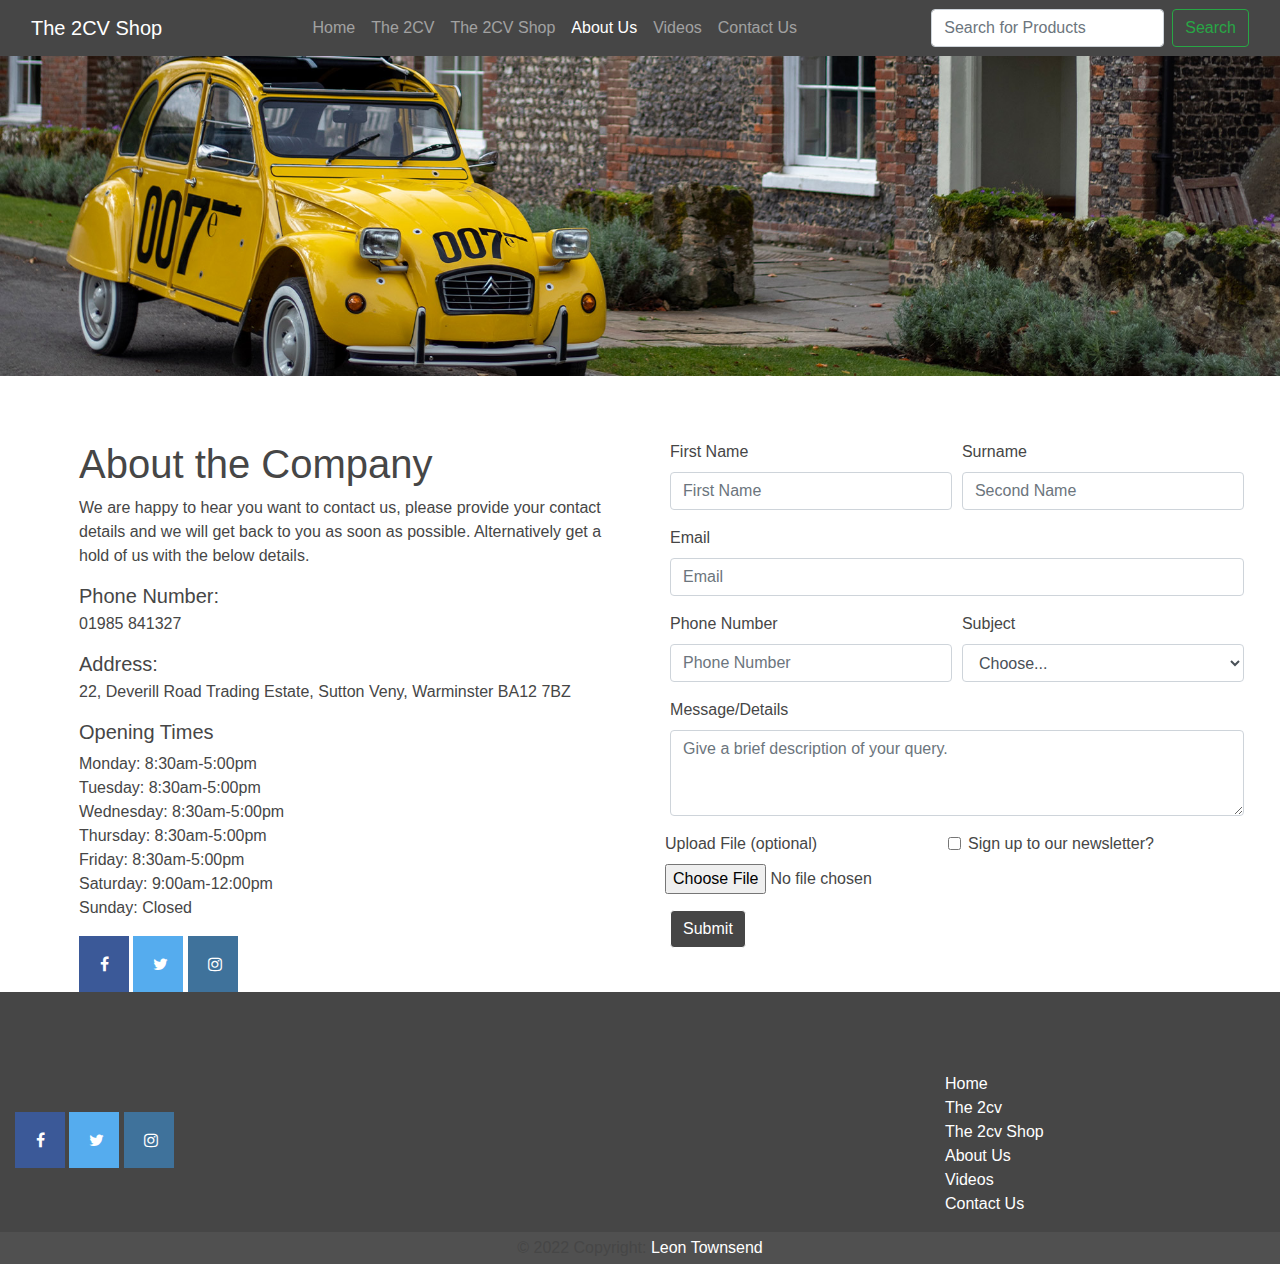
<file: About Us.html>
<!DOCTYPE html>
<html lang="en">

<head>
  <title>
    About Us - 2cv Specialists | 2cv Parts & Spares | Citroen 2cv Rebuilds
    Restoration
  </title>
  <meta name="About Us" content="About our company" />
  <meta charset="utf-8" />
  <meta name="robots" content="index, follow" />
  <link rel="icon" href="img/2cv Logo.jpg" />
  <link rel="stylesheet" href="Style.css" />
  <meta name="viewport" content="width=device-width, initial-scale=1" />
  <link rel="stylesheet" href="bootstrap-4.5.3-dist/css/bootstrap.min.css" />
  <link rel="stylesheet" href="https://cdnjs.cloudflare.com/ajax/libs/font-awesome/4.7.0/css/font-awesome.min.css">
</head>

<body>
  <nav class="navbar navbar-expand-lg sticky-top navbar-dark" style="background-color: rgb(70, 70, 70);">
    <div class="container-fluid">
      <a class="navbar-brand" href="index.html">The 2CV Shop</a>
      <button class="navbar-toggler" type="button" data-bs-toggle="collapse" data-bs-target="#navbarSupportedContent"
        aria-controls="navbarSupportedContent" aria-expanded="false" aria-label="Toggle navigation">
        <span class="navbar-toggler-icon"></span>
      </button>
      <div class="collapse navbar-collapse justify-content-end" id="navbarSupportedContent">
        <ul class="navbar-nav me-auto mb-2 mb-lg-0">
          <li class="nav-item">
            <a class="nav-link" aria-current="page" href="index.html">Home</a>
          </li>
          <li class="nav-item">
            <a class="nav-link" href="#">The 2CV</a>
          </li>
          <li class="nav-item">
            <a class="nav-link" href="https://the2cvshop.co.uk/shop/">The 2CV Shop</a>
          </li>
          <li class="nav-item">
            <a class="nav-link active" href="About Us.html">About Us</a>
          </li>
          <li class="nav-item">
            <a class="nav-link" href="Videos.html">Videos</a>
          </li>
          <li class="nav-item">
            <a class="nav-link" href="Contact Us.html">Contact Us</a>
          </li>
        </ul>
      </div>
      <div class="collapse navbar-collapse justify-content-end" id="navbarSupportedContent">
        <form class="form-inline">
          <input class="form-control mr-sm-2" type="search" placeholder="Search for Products" aria-label="Search">
          <button class="btn btn-outline-success my-2 my-sm-0" type="submit">Search</button>
        </form>
      </div>
  </nav>
  <header class="page-header header container-fluid"></header>
  <div class="container-fluid" id="contact_us_image_div">
    <img src="/img/Header Banner.jpg" alt="Picture of a 2CV" class="img-fluid" id="contact_us_image">
  </div>
  <section>
    <div class="container-fluid" id="half_page_left">
      <h1> About the Company</h1>
      <p>
        We are happy to hear you want to contact us, please
        provide your contact details and we will get back to you as soon as
        possible. Alternatively get a hold of us with the below details.
      </p>
      <div>
        <h5 style="display: inline;">Phone Number:</h5>
        <p style="padding-top: 2px" style="display: inline;"> 01985 841327</p>
      </div>
      <div>
        <h5 style="display: inline;"> Address:</h5>
        <p style="padding-top: 2px" style="display: inline;"> 22, Deverill Road Trading Estate, Sutton Veny, Warminster
          BA12 7BZ</p>
      </div>
      <div>
        <div>
          <h5>Opening Times</h5>
        </div>
        <ul Class="remove_decoration">
          <li>Monday: 8:30am-5:00pm </li>
          <li>Tuesday: 8:30am-5:00pm </li>
          <li>Wednesday: 8:30am-5:00pm </li>
          <li>Thursday: 8:30am-5:00pm </li>
          <li>Friday: 8:30am-5:00pm </li>
          <li>Saturday: 9:00am-12:00pm </li>
          <li>Sunday: Closed </li>
        </ul>
        <!-- Div for social media buttons-->
        <div>
          <a href="https://www.facebook.com/the2cvshop/" class="fa fa-facebook" target="_blank"></a>
          <a href="https://twitter.com/the2cvshop?lang=en" class="fa fa-twitter" target="_blank"></a>
          <a href="https://www.instagram.com/the_2cv_shop/?hl=en" class="fa fa-instagram" target="_blank"></a>
        </div>
      </div>
    </div>
    <div class="container-fluid" id="half_page_right">
      <form id="contact_us_form">
        <div class="form-row">
          <div class="form-group col-md-6">
            <label for="firstname_input">First Name</label>
            <input type="text" class="form-control" id="firstname_input" placeholder="First Name">
          </div>
          <div class="form-group col-md-6">
            <label for="secondname_input">Surname</label>
            <input type="text" class="form-control" id="secondname_input" placeholder="Second Name">
          </div>
        </div>
        <div class="form-row">
          <div class="form-group col-md-12">
            <label for="email_input">Email</label>
            <input type="email" class="form-control" id="email_input" placeholder="Email">
          </div>
        </div>
        <div class="form-row">
          <div class="form-group col-md-6">
            <label for="phonenumber_input">Phone Number</label>
            <input type="tel" class="form-control" id="phonenumber_input" placeholder="Phone Number">
          </div>
          <div class="form-group col-md-6">
            <label for="subject_input">Subject</label>
            <select id="subject_input" class="form-control">
              <option selected>Choose...</option>
              <option>General Inquiry</option>
              <option>Payment</option>
              <option>Job Openings</option>
              <option>Test Drive</option>
              <option>Electric 2CV</option>
            </select>
          </div>
        </div>
        <div class="form-row">
          <div class="form-group col-md-12">
            <label for="message/details">Message/Details</label>
            <textarea class="form-control" id="message/details" rows="3"
              placeholder="Give a brief description of your query."></textarea>
          </div>
        </div>
        <div class="form-row">
          <div class="form-group">
            <label for="upload_file">Upload File (optional)</label>
            <input type="file" class="form-control-file" id="upload_file">
          </div>
          <div class="form-group">
            <input class="form-check-input" type="checkbox" value="" id="check_newsletter">
            <label class="form-check-label" for="check_newsletter">Sign up to our newsletter?
            </label>
          </div>
        </div>
        <button id="submit_button" type="submit" class="btn btn-primary">Submit</button>
      </form>
    </div>
  </section>


  <footer class="page-footer font-small blue pt-5">
    <!-- Footer Links -->
    <div class="container-fluid text-center text-md-left">
      <!-- Grid row -->
      <div class="row">
        <!-- Grid column -->
        <div class="col-md-3 mt-md-0 mt-3">
          <h5 class="text-uppercase"><B>The 2cv Shop</B></h5>
          <div>
            <p>Follow us on our socials</p>
            <a href="https://www.facebook.com/the2cvshop/" class="fa fa-facebook" target="_blank"></a>
            <a href="https://twitter.com/the2cvshop?lang=en" class="fa fa-twitter" target="_blank"></a>
            <a href="https://www.instagram.com/the_2cv_shop/?hl=en" class="fa fa-instagram" target="_blank"></a>
          </div>
        </div>
        <div class="row">
        </div>
        <!-- Grid column -->
        <div class="col-md-3 mt-md-0 mt-3">
          <div>
            <h5 class="text-uppercase">Contact Us</h5>
            <p><b>Phone Number:</b> 01985 84132</p>
            <p><b>Address:</b> 22, Deverill Road Trading Estate, Sutton Veny, Warminster BA12 7BZ</p>
          </div>
        </div>
        <!-- Grid column -->
        <div class="col-md-3 mb-md-0 mb-3">
          <h5 class="text-uppercase">Opening Times</h5>
          <ul Class="remove_decoration">
            <li>Monday-Friday: 8:30am-5:00pm </li>
            <li>Saturday: 9:00am-12:00pm </li>
            <li>Sunday: Closed </li>
          </ul>
        </div>
        <div class="col-md-3 mb-md-0 mb-3">
          <!-- Links -->
          <h5 class="text-uppercase">Links</h5>
          <ul class="list-unstyled">
            <li>
              <a href="index.html">Home</a>
            </li>
            <li>
              <a href="">The 2cv</a>
            </li>
            <li>
              <a href="https://the2cvshop.co.uk/shop/">The 2cv Shop</a>
            </li>
            <li>
              <a href="About Us.html">About Us</a>
            </li>
            <li>
              <a href="Videos.html">Videos</a>
            </li>
            <li>
              <a href="Contact Us.html">Contact Us</a>
            </li>
          </ul>
        </div>
      </div>
    </div>
    <!-- Copyright -->
    <div class="footer-copyright text-center py-1">© 2022 Copyright:
      <a href="https://mdbootstrap.com/"> Leon Townsend</a>
    </div>
  </footer>
  <script src="https://cdn.jsdelivr.net/npm/bootstrap@5.1.3/dist/js/bootstrap.bundle.min.js"
    integrity="sha384-ka7Sk0Gln4gmtz2MlQnikT1wXgYsOg+OMhuP+IlRH9sENBO0LRn5q+8nbTov4+1p"
    crossorigin="anonymous"></script>
  <script src="https://code.jquery.com/jquery-3.6.0.js" integrity="sha256-H+K7U5CnXl1h5ywQfKtSj8PCmoN9aaq30gDh27Xc0jk="
    crossorigin="anonymous"></script>
</body>

</html>
</file>
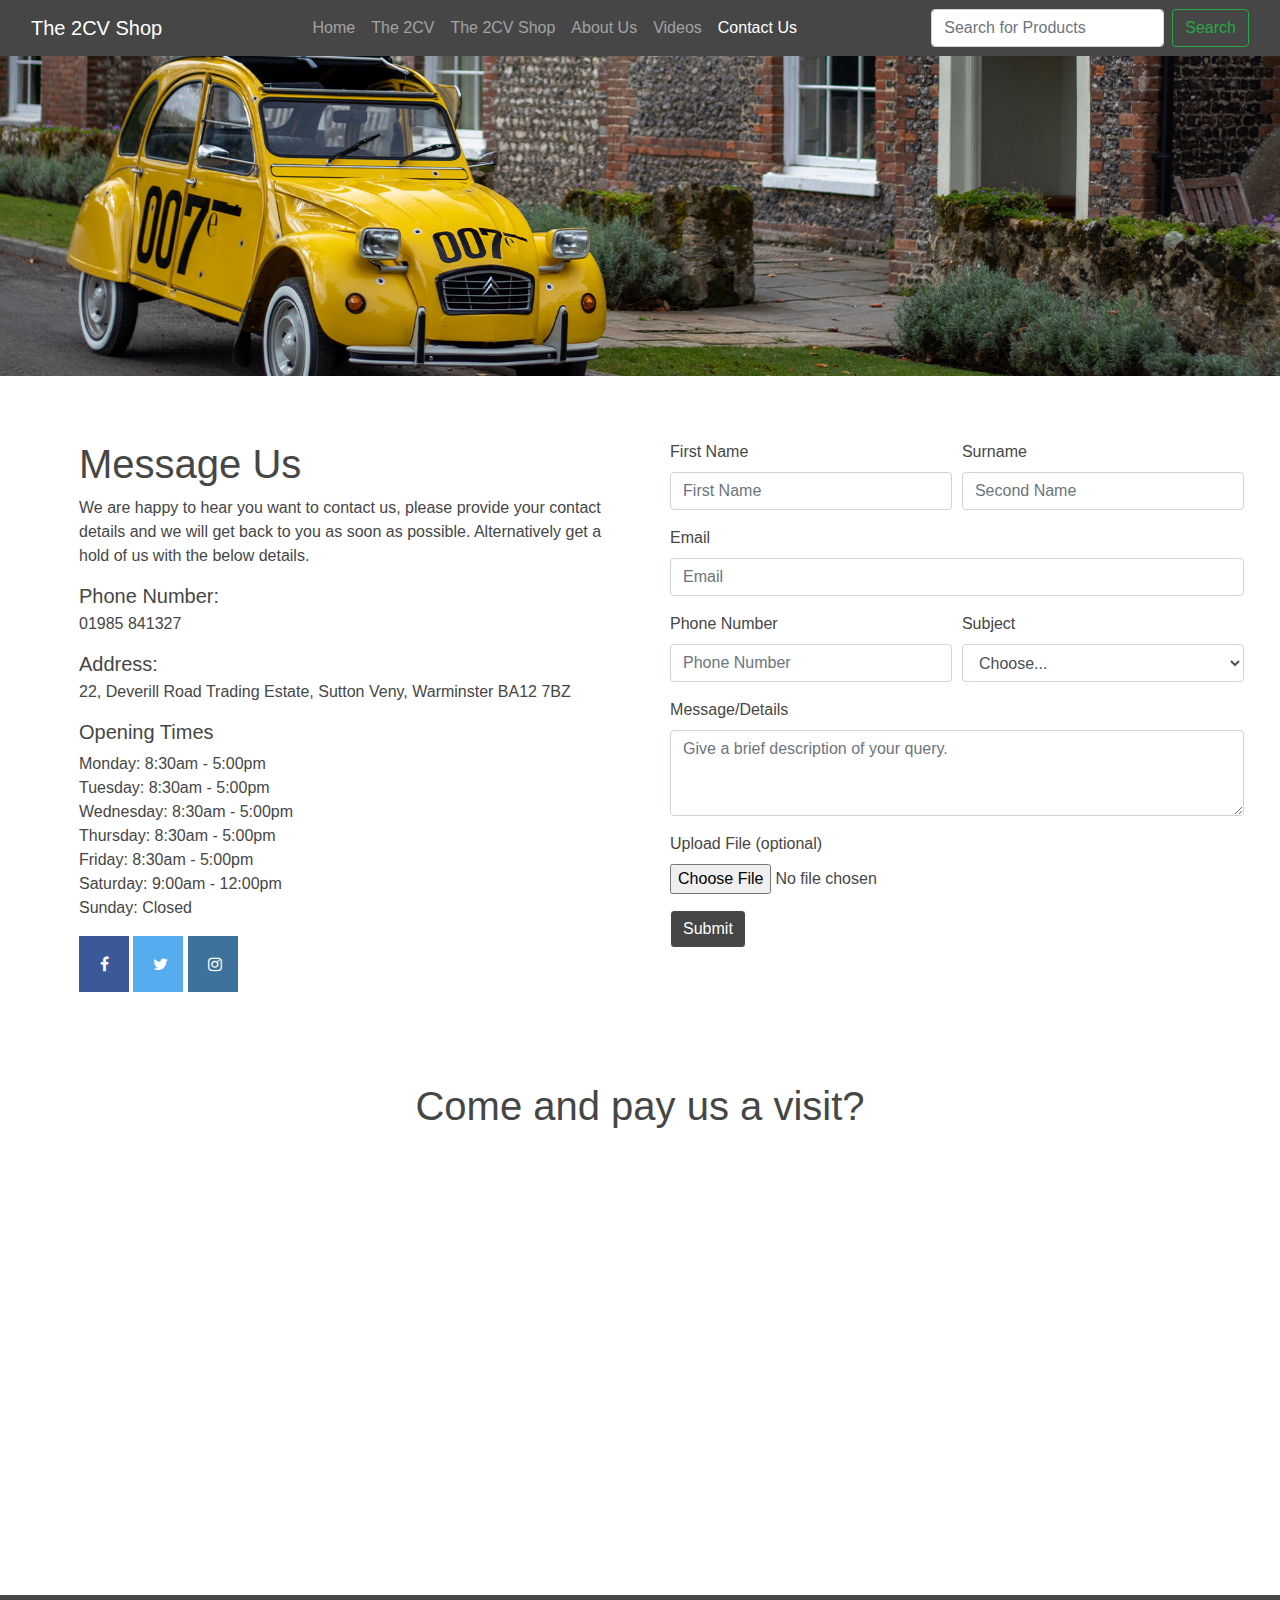
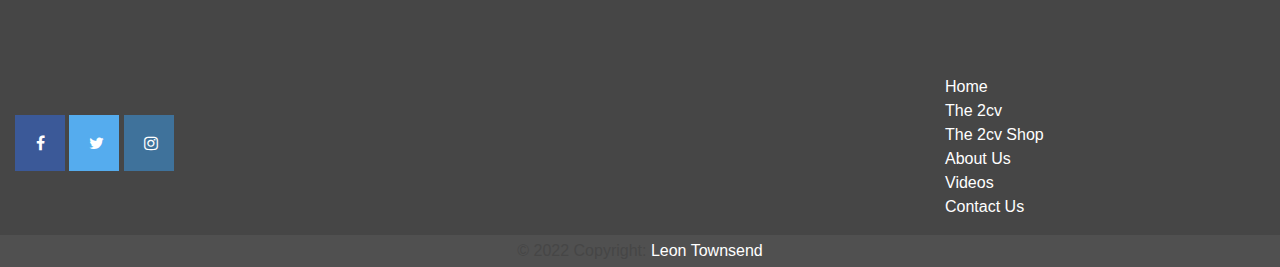
<file: Contact Us.html>
<!DOCTYPE html>
<html lang="en">

<head>
  <title>
    Contact Us - 2cv Specialists | 2cv Parts & Spares | Citroen 2cv Rebuilds
    Restoration
  </title>
  <meta name="Contact Form" content="Contact Details and Address" />
  <meta charset="utf-8" />
  <meta name="robots" content="index, follow" />
  <link rel="icon" href="img/2cv Logo.jpg" />
  <link rel="stylesheet" href="Style.css" />
  <meta name="viewport" content="width=device-width, initial-scale=1" />
  <link rel="stylesheet" href="bootstrap-4.5.3-dist/css/bootstrap.min.css" />
  <link rel="stylesheet" href="https://cdnjs.cloudflare.com/ajax/libs/font-awesome/4.7.0/css/font-awesome.min.css">
</head>

<body>
  <nav class="navbar navbar-expand-lg sticky-top navbar-dark" style="background-color: rgb(70, 70, 70);">
    <div class="container-fluid">
      <a class="navbar-brand" href="index.html">The 2CV Shop</a>
      <button class="navbar-toggler" type="button" data-bs-toggle="collapse" data-bs-target="#navbarSupportedContent"
        aria-controls="navbarSupportedContent" aria-expanded="false" aria-label="Toggle navigation">
        <span class="navbar-toggler-icon"></span>
      </button>
      <div class="collapse navbar-collapse justify-content-end" id="navbarSupportedContent">
        <ul class="navbar-nav me-auto mb-2 mb-lg-0">
          <li class="nav-item">
            <a class="nav-link" aria-current="page" href="index.html">Home</a>
          </li>
          <li class="nav-item">
            <a class="nav-link" href="#">The 2CV</a>
          </li>
          <li class="nav-item">
            <a class="nav-link" href="https://the2cvshop.co.uk/shop/">The 2CV Shop</a>
          </li>
          <li class="nav-item">
            <a class="nav-link" href="About Us.html">About Us</a>
          </li>
          <li class="nav-item">
            <a class="nav-link" href="Videos.html">Videos</a>
          </li>
          <li class="nav-item">
            <a class="nav-link active" href="Contact Us.html">Contact Us</a>
          </li>
        </ul>
      </div>
      <div class="collapse navbar-collapse justify-content-end" id="navbarSupportedContent">
        <form class="form-inline">
          <input class="form-control mr-sm-2" type="search" placeholder="Search for Products" aria-label="Search">
          <button class="btn btn-outline-success my-2 my-sm-0" type="submit">Search</button>
        </form>
      </div>
  </nav>
  <header class="page-header header container-fluid"></header>
  <div class="container-fluid" id="contact_us_image_div">
    <img src="/img/Header Banner.jpg" alt="Picture of a 2CV" class="img-fluid" id="contact_us_image">
  </div>
  <section>
    <div class="container-fluid" id="half_page_left">
      <h1> Message Us</h1>
      <p>
        We are happy to hear you want to contact us, please
        provide your contact details and we will get back to you as soon as
        possible. Alternatively get a hold of us with the below details.
      </p>
      <div>
        <h5 style="display: inline;">Phone Number:</h5>
        <p style="padding-top: 2px" style="display: inline;"> 01985 841327</p>
      </div>
      <div>
        <h5 style="display: inline;"> Address:</h5>
        <p style="padding-top: 2px" style="display: inline;"> 22, Deverill Road Trading Estate, Sutton Veny, Warminster
          BA12 7BZ</p>
      </div>
      <div>
        <div>
          <h5>Opening Times</h5>
        </div>
        <ul Class="remove_decoration">
          <li>Monday: 8:30am - 5:00pm </li>
          <li>Tuesday: 8:30am - 5:00pm </li>
          <li>Wednesday: 8:30am - 5:00pm </li>
          <li>Thursday: 8:30am - 5:00pm </li>
          <li>Friday: 8:30am - 5:00pm </li>
          <li>Saturday: 9:00am - 12:00pm </li>
          <li>Sunday: Closed </li>
        </ul>
        <!-- Div for social media buttons-->
        <div>
          <a href="https://www.facebook.com/the2cvshop/" class="fa fa-facebook" target="_blank"></a>
          <a href="https://twitter.com/the2cvshop?lang=en" class="fa fa-twitter" target="_blank"></a>
          <a href="https://www.instagram.com/the_2cv_shop/?hl=en" class="fa fa-instagram" target="_blank"></a>
        </div>
      </div>
    </div>
    <div class="container-fluid" id="half_page_right">
      <form id="contact_us_form">
        <div class="form-row">
          <div class="form-group col-md-6">
            <label for="firstname_input">First Name</label>
            <input type="text" class="form-control" id="firstname_input" placeholder="First Name">
          </div>
          <div class="form-group col-md-6">
            <label for="secondname_input">Surname</label>
            <input type="text" class="form-control" id="secondname_input" placeholder="Second Name">
          </div>
        </div>
        <div class="form-row">
          <div class="form-group col-md-12">
            <label for="email_input">Email</label>
            <input type="email" class="form-control" id="email_input" placeholder="Email">
          </div>
        </div>
        <div class="form-row">
          <div class="form-group col-md-6">
            <label for="phonenumber_input">Phone Number</label>
            <input type="tel" class="form-control" id="phonenumber_input" placeholder="Phone Number">
          </div>
          <div class="form-group col-md-6">
            <label for="subject_input">Subject</label>
            <select id="subject_input" class="form-control">
              <option selected>Choose...</option>
              <option>General Inquiry</option>
              <option>Payment</option>
              <option>Job Openings</option>
              <option>Test Drive</option>
              <option>Electric 2CV</option>
            </select>
          </div>
        </div>
        <div class="form-row">
          <div class="form-group col-md-12">
            <label for="message/details">Message/Details</label>
            <textarea class="form-control" id="message/details" rows="3"
              placeholder="Give a brief description of your query."></textarea>
          </div>
        </div>
        <div class="form-row">
          <div class="form-group col-md-12">
            <label for="upload_file">Upload File (optional)</label>
            <input type="file" class="form-control-file" id="upload_file">
          </div>

        </div>
        <button id="submit_button" type="submit" class="btn btn-primary">Submit</button>
      </form>
    </div>
  </section>
  <div>
    <div id="google_maps_div" class="container-Fluid">
      <h1 id="google_maps_title">Come and pay us a visit?</h1>
    </div>
    <iframe
      src="https://www.google.com/maps/embed?pb=!1m18!1m12!1m3!1d2501.337776751572!2d-2.1613956840780317!3d51.17599704270018!2m3!1f0!2f0!3f0!3m2!1i1024!2i768!4f13.1!3m3!1m2!1s0x4873d1ea3216fa61%3A0x41197611086145c7!2sDeverill%20Road%20Trading%20Estate%2C%20Deverill%20Rd%2C%20Sutton%20Veny%2C%20Warminster%20BA12%207BZ!5e0!3m2!1sen!2suk!4v1641132832273!5m2!1sen!2suk"
      width="100%" height="450" style="border:0;" allowfullscreen="yes" loading="lazy"></iframe>
  </div>

  <footer class="page-footer font-small blue pt-5">
    <!-- Footer Links -->
    <div class="container-fluid text-center text-md-left">
      <!-- Grid row -->
      <div class="row">
        <!-- Grid column -->
        <div class="col-md-3 mt-md-0 mt-3">
          <h5 class="text-uppercase"><B>The 2cv Shop</B></h5>
          <div>
            <p>Follow us on our socials</p>
            <a href="https://www.facebook.com/the2cvshop/" class="fa fa-facebook" target="_blank"></a>
            <a href="https://twitter.com/the2cvshop?lang=en" class="fa fa-twitter" target="_blank"></a>
            <a href="https://www.instagram.com/the_2cv_shop/?hl=en" class="fa fa-instagram" target="_blank"></a>
          </div>
        </div>
        <div class="row">
        </div>
        <!-- Grid column -->
        <div class="col-md-3 mt-md-0 mt-3">
          <div>
            <h5 class="text-uppercase">Contact Us</h5>
            <p><b>Phone Number:</b> 01985 84132</p>
            <p><b>Address:</b> 22, Deverill Road Trading Estate, Sutton Veny, Warminster BA12 7BZ</p>
          </div>
        </div>
        <!-- Grid column -->
        <div class="col-md-3 mb-md-0 mb-3">
          <h5 class="text-uppercase">Opening Times</h5>
          <ul Class="remove_decoration">
            <li>Monday-Friday: 8:30am-5:00pm </li>
            <li>Saturday: 9:00am-12:00pm </li>
            <li>Sunday: Closed </li>
          </ul>
        </div>
        <div class="col-md-3 mb-md-0 mb-3">
          <!-- Links -->
          <h5 class="text-uppercase">Links</h5>
          <ul class="list-unstyled">
            <li>
              <a href="index.html">Home</a>
            </li>
            <li>
              <a href="">The 2cv</a>
            </li>
            <li>
              <a href="https://the2cvshop.co.uk/shop/">The 2cv Shop</a>
            </li>
            <li>
              <a href="About Us.html">About Us</a>
            </li>
            <li>
              <a href="Videos.html">Videos</a>
            </li>
            <li>
              <a href="Contact Us.html">Contact Us</a>
            </li>
          </ul>
        </div>
      </div>
    </div>
    <!-- Copyright -->
    <div class="footer-copyright text-center py-1">© 2022 Copyright:
      <a href="https://mdbootstrap.com/"> Leon Townsend</a>
    </div>
  </footer>
  <script src="https://cdn.jsdelivr.net/npm/bootstrap@5.1.3/dist/js/bootstrap.bundle.min.js"
    integrity="sha384-ka7Sk0Gln4gmtz2MlQnikT1wXgYsOg+OMhuP+IlRH9sENBO0LRn5q+8nbTov4+1p"
    crossorigin="anonymous"></script>
  <script src="https://code.jquery.com/jquery-3.6.0.js" integrity="sha256-H+K7U5CnXl1h5ywQfKtSj8PCmoN9aaq30gDh27Xc0jk="
    crossorigin="anonymous"></script>
</body>

</html>
</file>
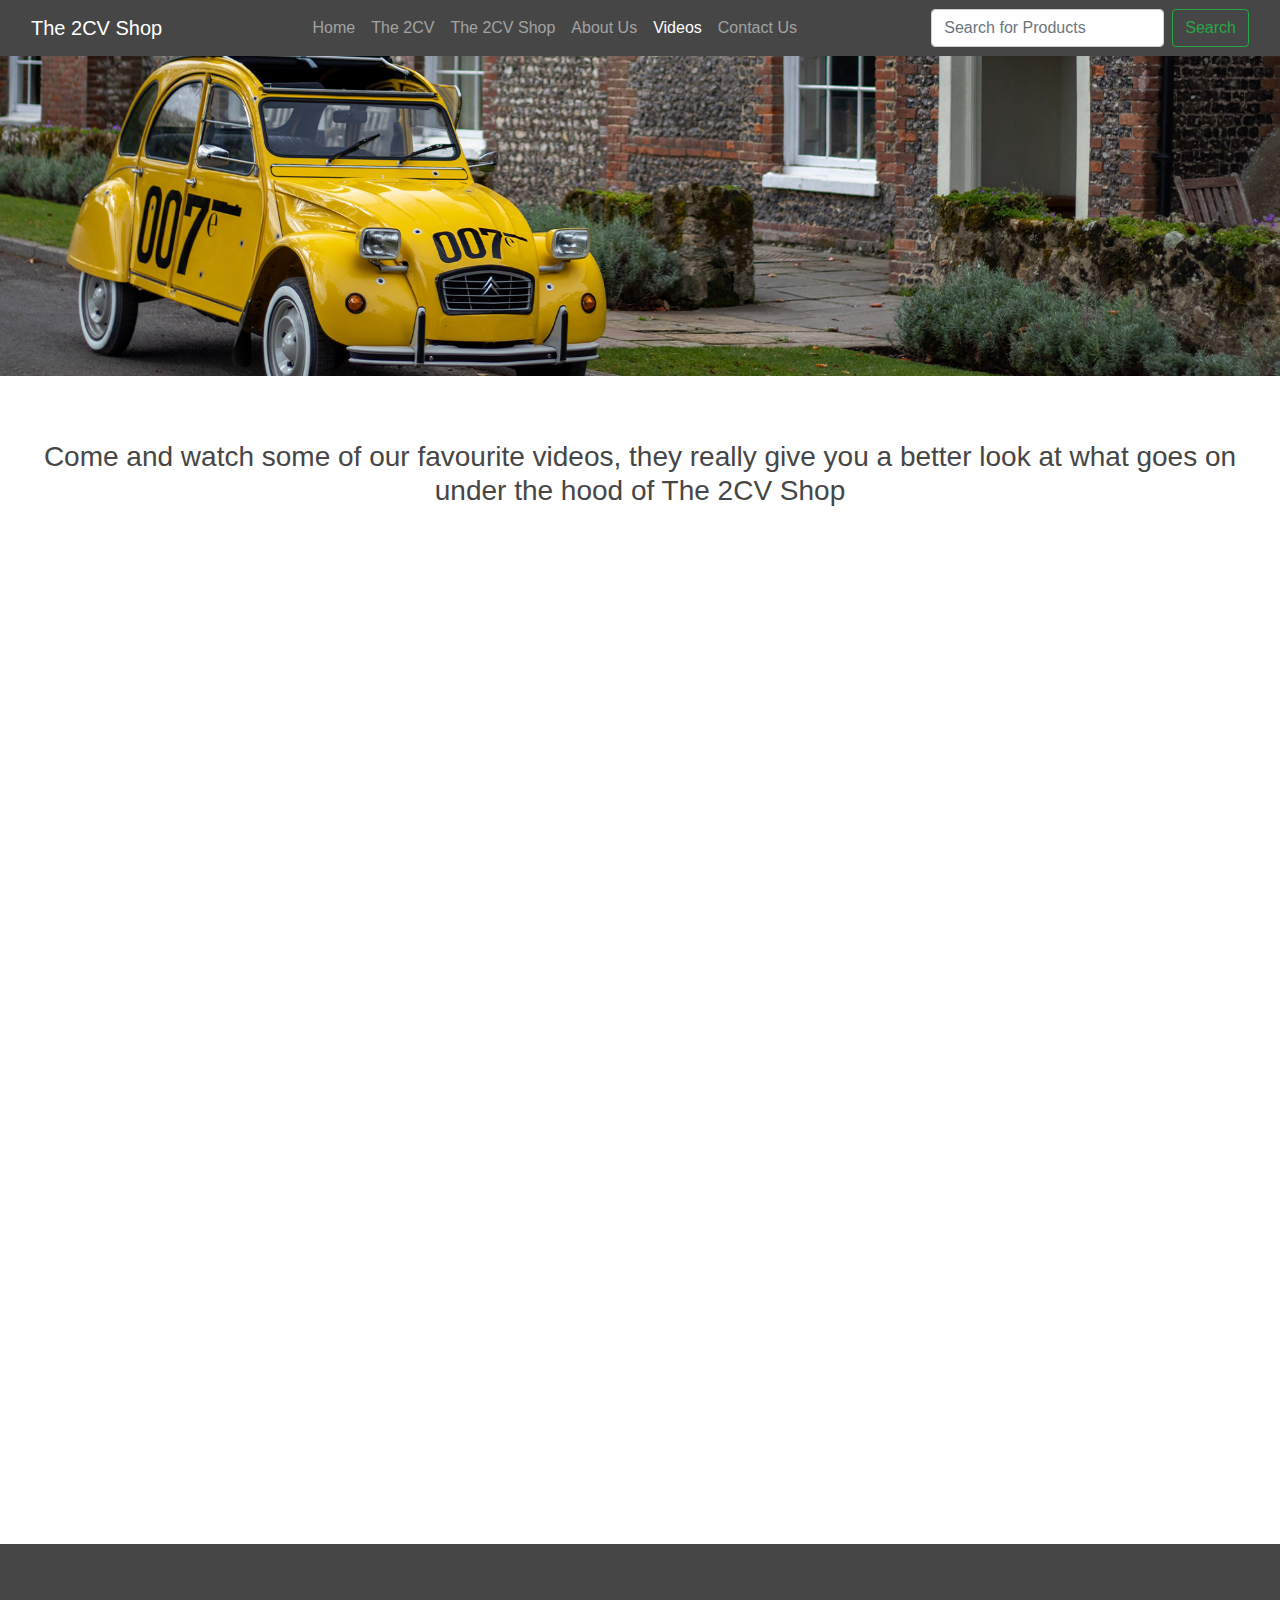
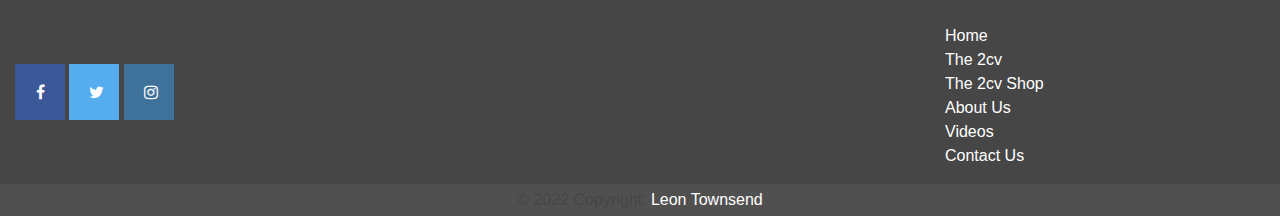
<file: Videos.html>
<!DOCTYPE html>
<html lang="en">
  <head>
    <title>
      Videos - 2cv Specialists | 2cv Parts & Spares | Citroen 2cv Rebuilds
      Restoration
    </title>
    <meta
      name="Videos"
      content="Videos of 2cvs"
    />
    <meta charset="utf-8" />
    <meta name="robots" content="index, follow" />
    <link rel="icon" href="img/2cv Logo.jpg" />
    <link rel="stylesheet" href="Style.css" />
    <meta name="viewport" content="width=device-width, initial-scale=1" />
    <link rel="stylesheet" href="bootstrap-4.5.3-dist/css/bootstrap.min.css" />
    <link rel="stylesheet" href="https://cdnjs.cloudflare.com/ajax/libs/font-awesome/4.7.0/css/font-awesome.min.css">
  </head>
  <body>
    <header></header>
    <nav class="navbar navbar-expand-lg sticky-top navbar-dark" style="background-color: rgb(70, 70, 70);">
      <div class="container-fluid">
        <a class="navbar-brand" href="index.html">The 2CV Shop</a>
        <button
          class="navbar-toggler"
          type="button"
          data-bs-toggle="collapse"
          data-bs-target="#navbarSupportedContent"
          aria-controls="navbarSupportedContent"
          aria-expanded="false"
          aria-label="Toggle navigation">
          <span class="navbar-toggler-icon"></span>
        </button>
        <div class="collapse navbar-collapse justify-content-end" id="navbarSupportedContent">
          <ul class="navbar-nav me-auto mb-2 mb-lg-0">
            <li class="nav-item">
              <a class="nav-link" aria-current="page" href="index.html">Home</a>
            </li>
            <li class="nav-item">
              <a class="nav-link" href="#">The 2CV</a>
            </li>
            <li class="nav-item">
              <a class="nav-link" href="https://the2cvshop.co.uk/shop/"
                >The 2CV Shop</a>
            </li>
            <li class="nav-item">
              <a class="nav-link" href="About Us.html">About Us</a>
            </li>
            <li class="nav-item">
              <a class="nav-link active" href="Videos.html">Videos</a>
            </li>
           <li class="nav-item">
              <a class="nav-link" href="Contact Us.html">Contact Us</a>
            </li>
          </ul>
        </div>
        <div class="collapse navbar-collapse justify-content-end" id="navbarSupportedContent">
          <form class="form-inline">
            <input class="form-control mr-sm-2" type="search" placeholder="Search for Products" aria-label="Search">
            <button class="btn btn-outline-success my-2 my-sm-0" type="submit">Search</button>
          </form>
        </div>
    </nav>    <header class="page-header header container-fluid"></header>
    <div class="container-fluid" id="contact_us_image_div" >
      <img src="/img/Header Banner.jpg" alt="Picture of a 2CV" class="img-fluid" id="contact_us_image">
    </div>
    <div class="container-fluid">
      <div><h3 id="video_page_title">Come and watch some of our favourite videos, they really give you a better look at what goes on under the hood of The 2CV Shop</h3></div>
      <div class="video_page_videos_div" class="ratio ratio-1x1" class="container-fluid">
        <iframe class="video_page_videos" src="https://www.youtube.com/embed/pvHkxa1QD_g" title="Plugging in Electric 2cv" frameborder="0" allow="accelerometer; autoplay; clipboard-write; encrypted-media; gyroscope; picture-in-picture" allowfullscreen>Your browser does not support embeded videos</iframe>
      </div>
      <div class="video_page_videos_div" class="ratio ratio-1x1" class="container-fluid">
        <iframe class="video_page_videos" src="https://www.youtube.com/embed/HgfBHTPR2G8" title="Fully Electric 2cv" frameborder="0" allow="accelerometer; autoplay; clipboard-write; encrypted-media; gyroscope; picture-in-picture" allowfullscreen>Your browser does not support embeded videos</iframe>
      </div>
      <div class="video_page_videos_div" class="ratio ratio-1x1" class="container-fluid">
        <iframe class="video_page_videos" src="https://www.youtube.com/embed/cOVt5eAoqLA" title="Protype 2ecv" frameborder="0" allow="accelerometer; autoplay; clipboard-write; encrypted-media; gyroscope; picture-in-picture" allowfullscreen>Your browser does not support embeded videos</iframe>
      </div>
      <div class="video_page_videos_div" class="ratio ratio-1x1" class="container-fluid">
        <iframe class="video_page_videos" src="https://www.youtube.com/embed/gtYJB0Dq_cc" title="2cv Engines" frameborder="0" allow="accelerometer; autoplay; clipboard-write; encrypted-media; gyroscope; picture-in-picture" allowfullscreen>Your browser does not support embeded videos</iframe>      
      </div>
      <div class="video_page_videos_div" class="ratio ratio-1x1" class="container-fluid">
        <iframe class="video_page_videos" src="https://www.youtube.com/embed/LXccQCqZrTo" title="BiBip 2" frameborder="0" allow="accelerometer; autoplay; clipboard-write; encrypted-media; gyroscope; picture-in-picture" allowfullscreen>Your browser does not support embeded videos</iframe>      
      </div>
      <div class="video_page_videos_div" class="ratio ratio-1x1" class="container-fluid">
        <iframe class="video_page_videos" src="https://www.youtube.com/embed/qQTgwJ6pLHE" title="Top Gear 2cv" frameborder="0" allow="accelerometer; autoplay; clipboard-write; encrypted-media; gyroscope; picture-in-picture" allowfullscreen>Your browser does not support embeded videos</iframe>      
      </div>
    </div> 
    <footer class="page-footer font-small blue pt-5">
      <!-- Footer Links -->
      <div class="container-fluid text-center text-md-left">
        <!-- Grid row -->
        <div class="row">
          <!-- Grid column -->
          <div class="col-md-3 mt-md-0 mt-3">
            <h5 class="text-uppercase"><B>The 2cv Shop</B></h5>
              <div>
                <p>Follow us on our socials</p>
                <a href="https://www.facebook.com/the2cvshop/" class="fa fa-facebook" target="_blank"></a>
                <a href="https://twitter.com/the2cvshop?lang=en" class="fa fa-twitter" target="_blank"></a>
                <a href="https://www.instagram.com/the_2cv_shop/?hl=en" class="fa fa-instagram" target="_blank"></a>
              </div>
          </div>
          <div class="row">
          </div>
          <!-- Grid column -->
          <div class="col-md-3 mt-md-0 mt-3">
            <div>
              <h5 class="text-uppercase">Contact Us</h5>
              <p><b>Phone Number:</b> 01985 84132</p>
              <p><b>Address:</b> 22, Deverill Road Trading Estate, Sutton Veny, Warminster BA12 7BZ</p>
            </div>
          </div>
          <!-- Grid column -->
          <div class="col-md-3 mb-md-0 mb-3">
            <h5 class="text-uppercase">Opening Times</h5>
            <ul Class="remove_decoration">
              <li>Monday-Friday: 8:30am-5:00pm </li>
              <li>Saturday: 9:00am-12:00pm </li>
              <li>Sunday: Closed </li>
            </ul>
          </div>
          <div class="col-md-3 mb-md-0 mb-3">
            <!-- Links -->
            <h5 class="text-uppercase">Links</h5>
            <ul class="list-unstyled">
              <li>
                <a href="index.html">Home</a>
              </li>
              <li>
                <a href="">The 2cv</a>
              </li>
              <li>
                <a href="https://the2cvshop.co.uk/shop/">The 2cv Shop</a>
              </li>
              <li>
                <a href="About Us.html">About Us</a>
              </li>
              <li>
                <a href="Videos.html">Videos</a>
              </li>
              <li>
                <a href="Contact Us.html">Contact Us</a>
              </li>
            </ul>
          </div>
        </div>
      </div>
      <!-- Copyright -->
      <div class="footer-copyright text-center py-1">© 2022 Copyright:
        <a href="https://mdbootstrap.com/"> Leon Townsend</a>
      </div>
    </footer>
    

    <script src="https://cdn.jsdelivr.net/npm/bootstrap@5.1.3/dist/js/bootstrap.bundle.min.js" integrity="sha384-ka7Sk0Gln4gmtz2MlQnikT1wXgYsOg+OMhuP+IlRH9sENBO0LRn5q+8nbTov4+1p" crossorigin="anonymous"></script>
    <script
      src="https://code.jquery.com/jquery-3.6.0.js"
      integrity="sha256-H+K7U5CnXl1h5ywQfKtSj8PCmoN9aaq30gDh27Xc0jk="
      crossorigin="anonymous"
    ></script>
  </body>
</html>
</file>
<file: Style.css>
/*global code*/
* {
  margin: 0;
  padding: 0;
  box-sizing: border-box;
  color: RGB(70, 70, 70);
}

.White-Text {
  color: white !important;
}

.remove_decoration {
  list-style-type: none;
}

/* Social Media buttons */

.fa {
  padding: 20px;
  font-size: 30px;
  width: 50px;
  text-align: center;
  text-decoration: none !important;
}

/* Add a hover */
.fa:hover {
  opacity: 0.7;
}

/* Set a specific color for each brand */

/* Facebook */
.fa-facebook {
  background: #3b5998;
  color: white;
  text-decoration: none;
}

/* Twitter */
.fa-twitter {
  background: #55acee;
  color: white;
  text-decoration: none;
}

/* Instagram */
.fa-instagram {
  background: #3f729b;
  color: white;
}

/* Footer */
footer {
  background: rgb(70, 70, 70);
  color: white;
}

footer a {
  color: white !important;
}

.footer-copyright {
  background: rgb(80, 80, 80);
}

/*CSS Code for index.html*/

#homepage_header {
  position: relative;
  background-color: black;
  height: 75vh;
  min-height: 25rem;
  width: 100%;
  overflow: hidden;
}

#homepage_header video {
  position: absolute;
  top: 50%;
  left: 50%;
  min-width: 100%;
  min-height: 100%;
  width: auto;
  height: auto;
  z-index: 0;
  -ms-transform: translateX(-50%) translateY(-50%);
  -moz-transform: translateX(-50%) translateY(-50%);
  -webkit-transform: translateX(-50%) translateY(-50%);
  transform: translateX(-50%) translateY(-50%);
}

#homepage_header .container {
  position: relative;
  z-index: 2;
}

#homepage_header .overlay {
  position: absolute;
  top: 0;
  left: 0;
  height: 100%;
  width: 100%;
  background-color: black;
  opacity: 0.5;
  z-index: 1;
}

/* Media Query for devices with coarse pointers and no hover functionality */

/* This will use a fallback image instead of a video for devices that commonly do not support the HTML5 video element */

@media (pointer: coarse) and (hover: none) {
  #homepage_header {
    background: url("/img/Big Yellow 2cv.jfif") black no-repeat center center
      scroll;
  }

  #homepage_header video {
    display: none;
  }
}

#homepage_welcome_message {
  font-size: x-large;
}

/*CSS Code for index.html end*/

/*CSS Code for About Us.html*/
#about_us_left {
  width: 45%;
  display: inline-block;
  vertical-align: top;
  margin-left: 5%;
}
#about_us_right {
  width: 48%;
  padding-left: 2%;
  display: inline-block;
  vertical-align: top;
}
/*CSS Code for About Us.html end*/

/*Code for new header */
header img {
  width: 100%;
}

/*Contact Us page Code*/

#contact_us_image_div {
  padding: 0 0 5%;
}

#contact_us_image {
  width: 100%;
  max-height: 400px;
}

#submit_button {
  background-color: rgb(70, 70, 70);
  border-color: white;
}

#submit_button:hover {
  background-color: rgb(39, 38, 38);
}

#half_page_left {
  width: 45%;
  display: inline-block;
  vertical-align: top;
  margin-left: 5%;
}
#half_page_right {
  width: 48%;
  padding-left: 2%;
  display: inline-block;
  vertical-align: top;
}

#google_maps_div {
  padding-top: 7%;
}

#google_maps_title {
  text-align: center;
}

/*JS Query to move page around if using a small screen resolution*/

@media (max-width: 600px) {
  /* Smaller screen, display inline */
  #message_us_left {
    display: inline;
  }
}

@media (max-width: 600px) {
  /* Smaller screen, display inline */
  #message_us_right {
    display: inline;
    width: auto;
  }
}

/*Video Page Code*/

#video_page_title {
  text-align: center;
  padding-bottom: 5%;
}

.video_page_videos_div {
  display: inline;
  padding: 1.5%;
}

.video_page_videos {
  width: 560px;
  height: 315px;
}

@media (max-width: 600px) {
  /* Smaller screen, reduce video size */
  .video_page_videos {
    width: 300px !important;
  }
}

@media (max-width: 600px) {
  /* Smaller screen, reduce text size */
  #video_page_title {
    width: 300px !important;
  }
}
</file>
